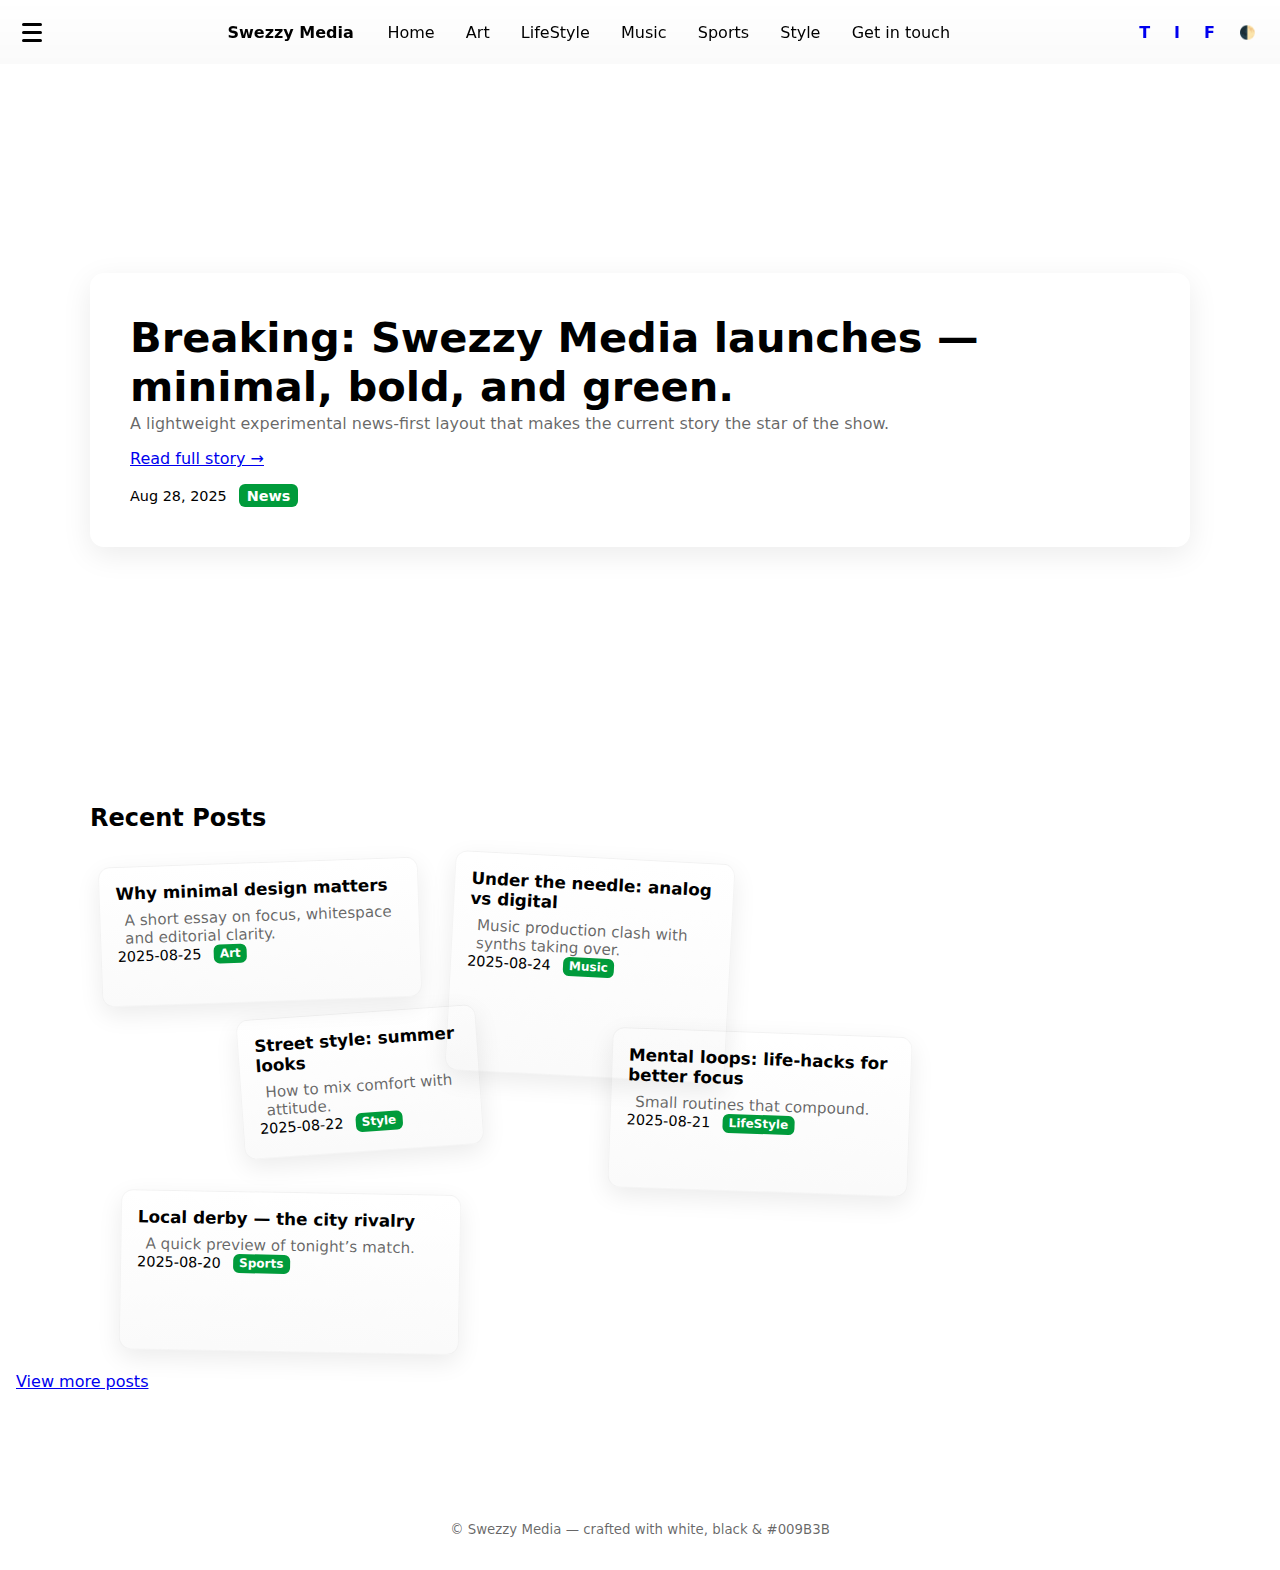
<file: index.html>
<!doctype html>
<!-- Swezzy Media - Minimal news-first landing page (index.html) -->
<html lang="en">
<head>
  <meta charset="utf-8" />
  <meta name="viewport" content="width=device-width,initial-scale=1" />
  <title>Swezzy Media</title>
  <link rel="stylesheet" href="styles/style.css">
</head>
<body class="light"> <!-- default to light mode; JS will handle toggling -->
  <!-- Top navigation -->
  <header class="topbar">
    <button id="hamburger" aria-label="Open popular news" class="hamburger">
      <span></span><span></span><span></span>
    </button>

    <nav class="menu">
      <a href="index.html" class="logo">Swezzy Media</a>
      <ul class="menu-items">
        <li><a href="index.html">Home</a></li>
        <li><a href="art.html">Art</a></li>
        <li><a href="lifestyle.html">LifeStyle</a></li>
        <li><a href="music.html">Music</a></li>
        <li><a href="sports.html">Sports</a></li>
        <li><a href="style.html">Style</a></li>
        <li><a href="contact.html">Get in touch</a></li>
      </ul>
    </nav>

    <div class="top-actions">
      <!-- Social icons - replace href values with your actual account URLs -->
      <a class="social" href="#" data-name="twitter" title="Twitter" aria-label="Twitter">T</a>
      <a class="social" href="#" data-name="instagram" title="Instagram" aria-label="Instagram">I</a>
      <a class="social" href="#" data-name="facebook" title="Facebook" aria-label="Facebook">F</a>

      <!-- Theme toggle -->
      <button id="themeToggle" class="theme-toggle" aria-label="Toggle theme">🌓</button>
    </div>
  </header>

  <!-- Popular news panel (shown when hamburger clicked) -->
  <aside id="popularPanel" class="popular-panel hidden" aria-hidden="true">
    <h3>Popular</h3>
    <ul id="popularList">
      <!-- JS will inject popular items -->
    </ul>
  </aside>

  <!-- Main landing: full-screen current news -->
  <main>
    <section class="hero-news" id="hero">
      <!-- Star of the show: large article at center -->
      <article class="featured" id="featuredArticle">
        <div class="featured-text">
          <h1 class="featured-title">Breaking: Swezzy Media launches — minimal, bold, and green.</h1>
          <p class="lede">A lightweight experimental news-first layout that makes the current story the star of the show.</p>
          <a href="#" class="readmore">Read full story →</a>
        </div>
        <div class="featured-meta">
          <time datetime="2025-08-28">Aug 28, 2025</time>
          <span class="tag">News</span>
        </div>
      </article>
    </section>

    <!-- Recent posts: unique collage (not grid) -->
    <section class="recent" id="recent">
      <h2>Recent Posts</h2>
      <div class="collage" id="collage">
        <!-- JS will populate unique collage cards -->
      </div>
      <div class="view-all">
        <a href="index.html">View more posts</a>
      </div>
    </section>
  </main>

  <footer class="site-footer">
    <small>© Swezzy Media — crafted with white, black &amp; #009B3B</small>
  </footer>

  <script src="scripts/main.js"></script>
</body>
</html>
</file>
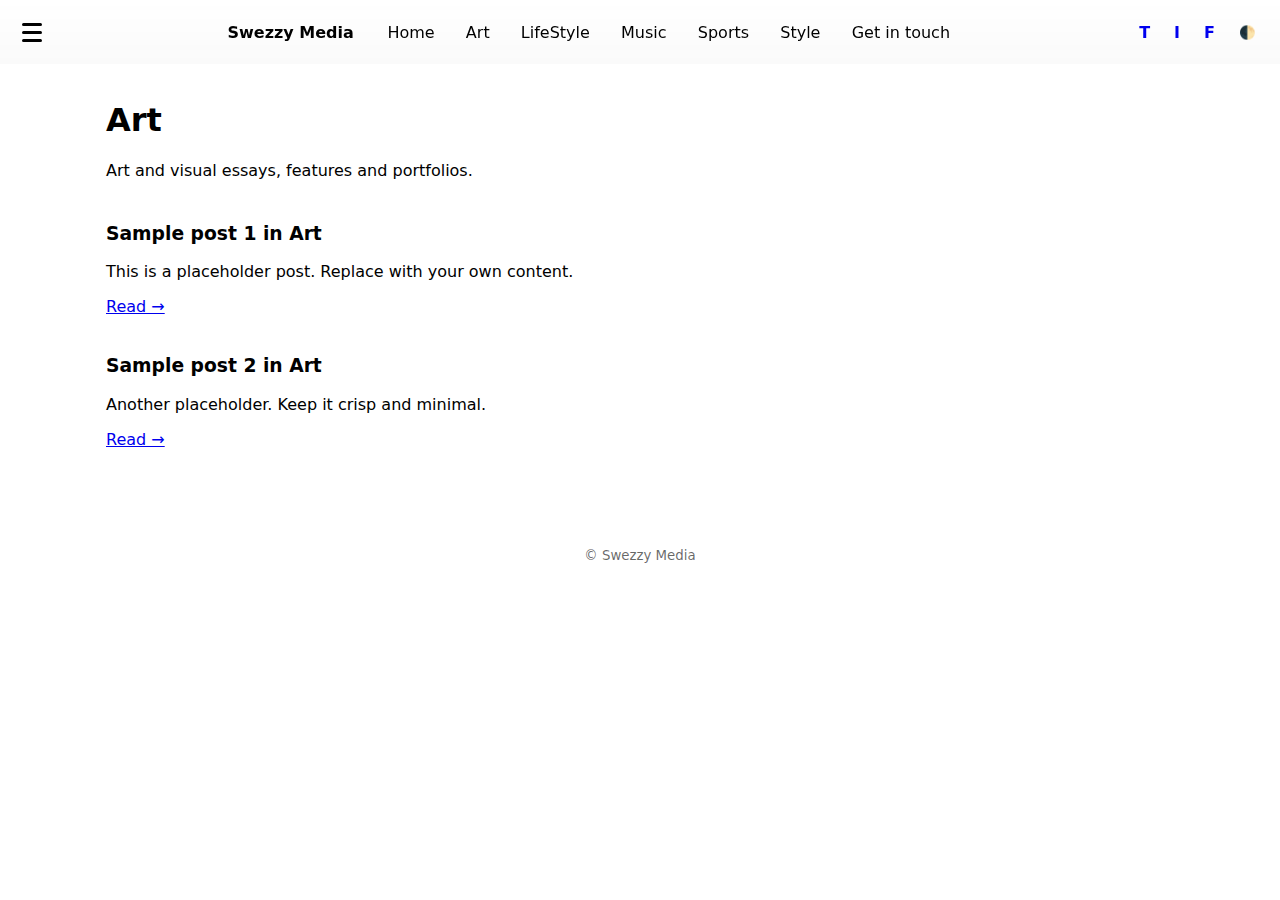
<file: art.html>
<!doctype html>
<!-- Art - Swezzy Media -->
<html lang="en">
<head>
  <meta charset="utf-8" />
  <meta name="viewport" content="width=device-width,initial-scale=1" />
  <title>Art — Swezzy Media</title>
  <link rel="stylesheet" href="styles/style.css">
</head>
<body class="light">
  <header class="topbar">
    <button id="hamburger" aria-label="Open popular news" class="hamburger">
      <span></span><span></span><span></span>
    </button>

    <nav class="menu">
      <a href="index.html" class="logo">Swezzy Media</a>
      <ul class="menu-items">
        <li><a href="index.html">Home</a></li>
        <li><a href="art.html">Art</a></li>
        <li><a href="lifestyle.html">LifeStyle</a></li>
        <li><a href="music.html">Music</a></li>
        <li><a href="sports.html">Sports</a></li>
        <li><a href="style.html">Style</a></li>
        <li><a href="contact.html">Get in touch</a></li>
      </ul>
    </nav>

    <div class="top-actions">
      <a class="social" href="#" data-name="twitter" title="Twitter">T</a>
      <a class="social" href="#" data-name="instagram" title="Instagram">I</a>
      <a class="social" href="#" data-name="facebook" title="Facebook">F</a>
      <button id="themeToggle" class="theme-toggle" aria-label="Toggle theme">🌓</button>
    </div>
  </header>

  <main class="content-page">
    <section class="page-hero">
      <h1>Art</h1>
      <p class="page-excerpt">Art and visual essays, features and portfolios.</p>
    </section>

    <section class="posts-list">
      <article class="post">
        <h3>Sample post 1 in Art</h3>
        <p>This is a placeholder post. Replace with your own content.</p>
        <a href="#" class="readmore">Read →</a>
      </article>

      <article class="post">
        <h3>Sample post 2 in Art</h3>
        <p>Another placeholder. Keep it crisp and minimal.</p>
        <a href="#" class="readmore">Read →</a>
      </article>
    </section>
  </main>

  <footer class="site-footer">
    <small>© Swezzy Media</small>
  </footer>

  <script src="scripts/main.js"></script>
</body>
</html>
</file>
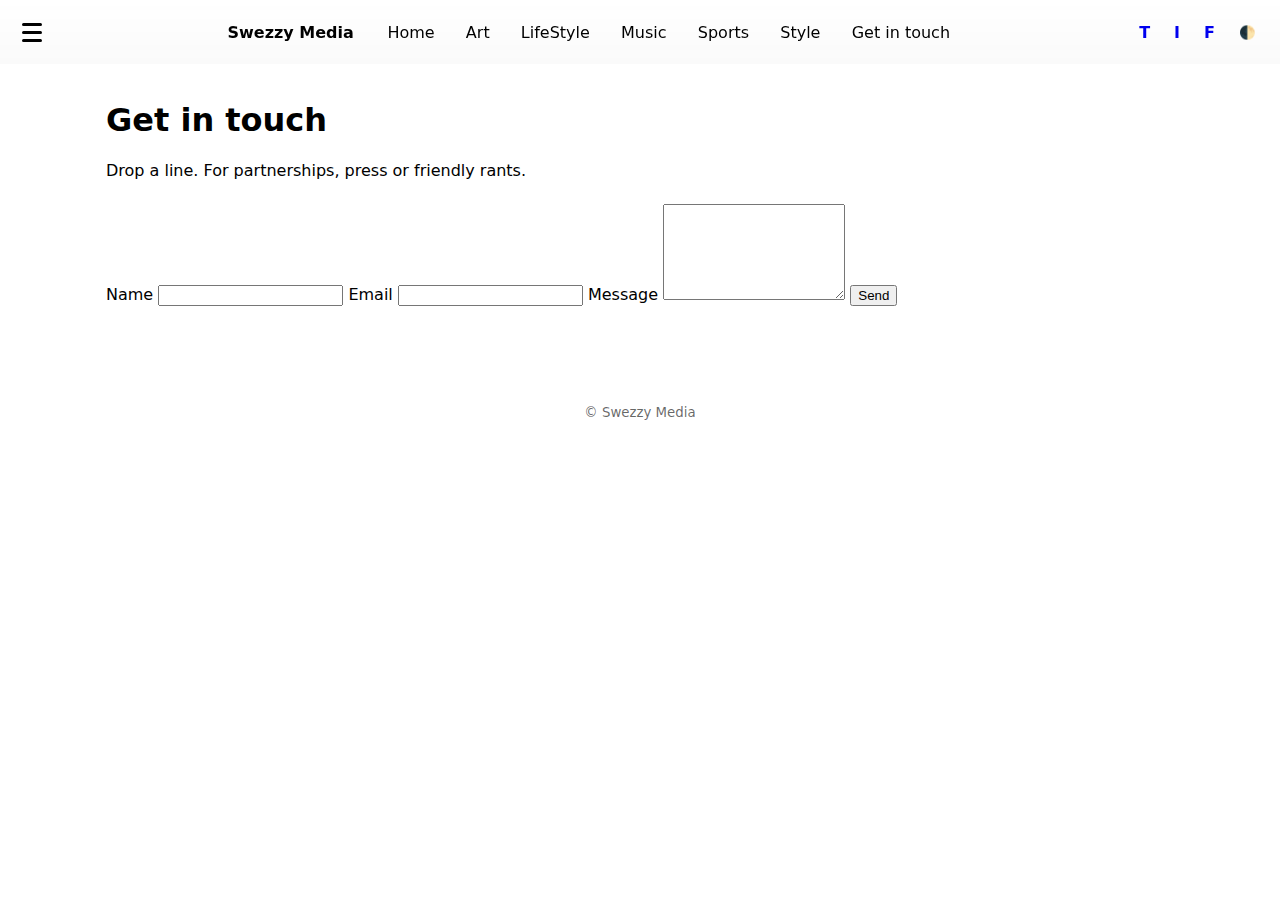
<file: contact.html>
<!doctype html>
<!-- Get in touch - Swezzy Media -->
<html lang="en">
<head>
  <meta charset="utf-8" />
  <meta name="viewport" content="width=device-width,initial-scale=1" />
  <title>Get in touch — Swezzy Media</title>
  <link rel="stylesheet" href="styles/style.css">
</head>
<body class="light">
  <header class="topbar">
    <button id="hamburger" aria-label="Open popular news" class="hamburger">
      <span></span><span></span><span></span>
    </button>

    <nav class="menu">
      <a href="index.html" class="logo">Swezzy Media</a>
      <ul class="menu-items">
        <li><a href="index.html">Home</a></li>
        <li><a href="art.html">Art</a></li>
        <li><a href="lifestyle.html">LifeStyle</a></li>
        <li><a href="music.html">Music</a></li>
        <li><a href="sports.html">Sports</a></li>
        <li><a href="style.html">Style</a></li>
        <li><a href="contact.html">Get in touch</a></li>
      </ul>
    </nav>

    <div class="top-actions">
      <a class="social" href="#" data-name="twitter" title="Twitter">T</a>
      <a class="social" href="#" data-name="instagram" title="Instagram">I</a>
      <a class="social" href="#" data-name="facebook" title="Facebook">F</a>
      <button id="themeToggle" class="theme-toggle" aria-label="Toggle theme">🌓</button>
    </div>
  </header>

  <main class="content-page">
    <section class="page-hero">
      <h1>Get in touch</h1>
      <p class="page-excerpt">Drop a line. For partnerships, press or friendly rants.</p>
    </section>

    <section class="contact-form">
      <form onsubmit="event.preventDefault(); alert('Thanks — replace this with real form handling.');">
        <label>
          Name
          <input type="text" name="name" required>
        </label>
        <label>
          Email
          <input type="email" name="email" required>
        </label>
        <label>
          Message
          <textarea name="message" rows="6" required></textarea>
        </label>
        <button type="submit" class="btn">Send</button>
      </form>
    </section>
  </main>

  <footer class="site-footer">
    <small>© Swezzy Media</small>
  </footer>

  <script src="scripts/main.js"></script>
</body>
</html>
</file>
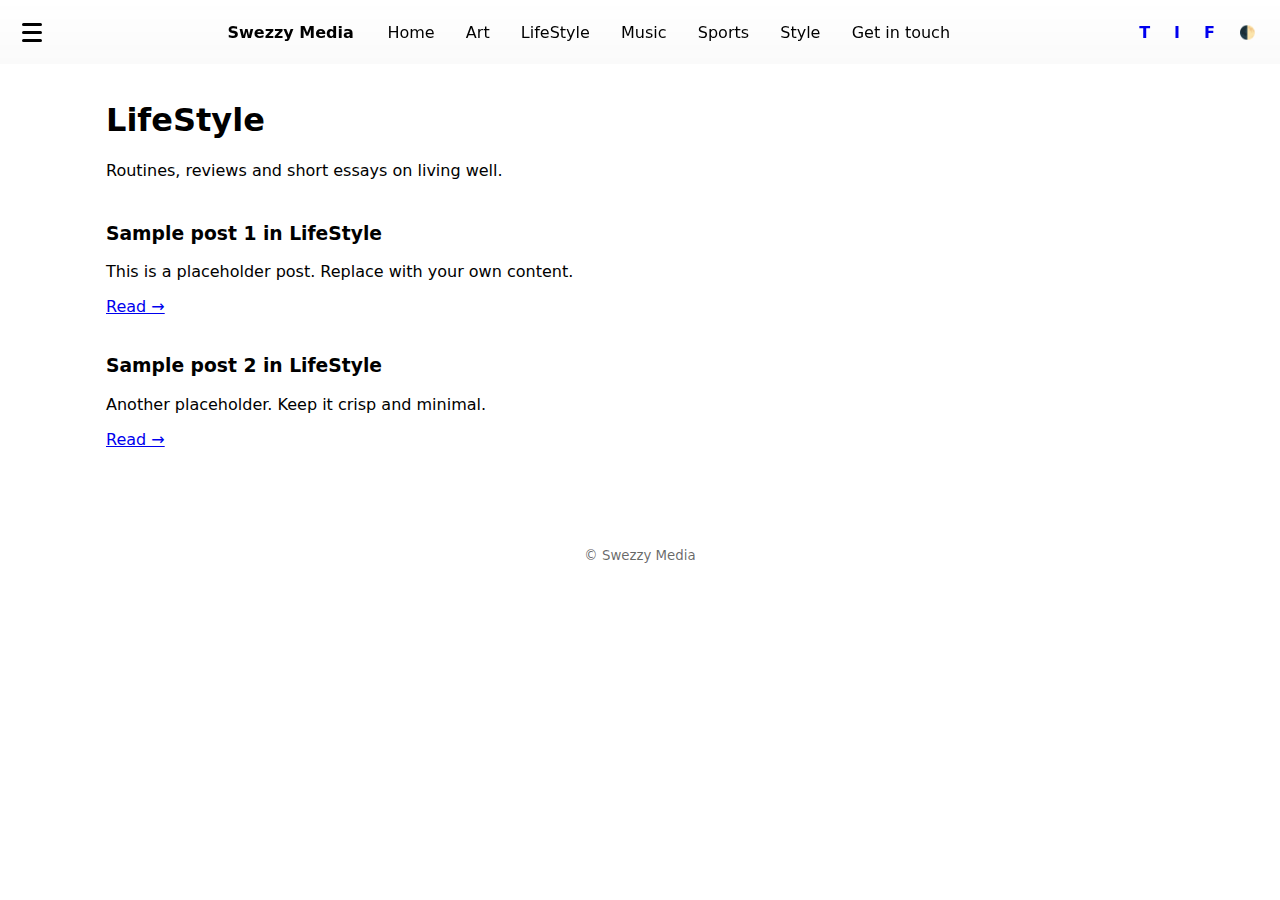
<file: lifestyle.html>
<!doctype html>
<!-- LifeStyle - Swezzy Media -->
<html lang="en">
<head>
  <meta charset="utf-8" />
  <meta name="viewport" content="width=device-width,initial-scale=1" />
  <title>LifeStyle — Swezzy Media</title>
  <link rel="stylesheet" href="styles/style.css">
</head>
<body class="light">
  <header class="topbar">
    <button id="hamburger" aria-label="Open popular news" class="hamburger">
      <span></span><span></span><span></span>
    </button>

    <nav class="menu">
      <a href="index.html" class="logo">Swezzy Media</a>
      <ul class="menu-items">
        <li><a href="index.html">Home</a></li>
        <li><a href="art.html">Art</a></li>
        <li><a href="lifestyle.html">LifeStyle</a></li>
        <li><a href="music.html">Music</a></li>
        <li><a href="sports.html">Sports</a></li>
        <li><a href="style.html">Style</a></li>
        <li><a href="contact.html">Get in touch</a></li>
      </ul>
    </nav>

    <div class="top-actions">
      <a class="social" href="#" data-name="twitter" title="Twitter">T</a>
      <a class="social" href="#" data-name="instagram" title="Instagram">I</a>
      <a class="social" href="#" data-name="facebook" title="Facebook">F</a>
      <button id="themeToggle" class="theme-toggle" aria-label="Toggle theme">🌓</button>
    </div>
  </header>

  <main class="content-page">
    <section class="page-hero">
      <h1>LifeStyle</h1>
      <p class="page-excerpt">Routines, reviews and short essays on living well.</p>
    </section>

    <section class="posts-list">
      <article class="post">
        <h3>Sample post 1 in LifeStyle</h3>
        <p>This is a placeholder post. Replace with your own content.</p>
        <a href="#" class="readmore">Read →</a>
      </article>

      <article class="post">
        <h3>Sample post 2 in LifeStyle</h3>
        <p>Another placeholder. Keep it crisp and minimal.</p>
        <a href="#" class="readmore">Read →</a>
      </article>
    </section>
  </main>

  <footer class="site-footer">
    <small>© Swezzy Media</small>
  </footer>

  <script src="scripts/main.js"></script>
</body>
</html>
</file>
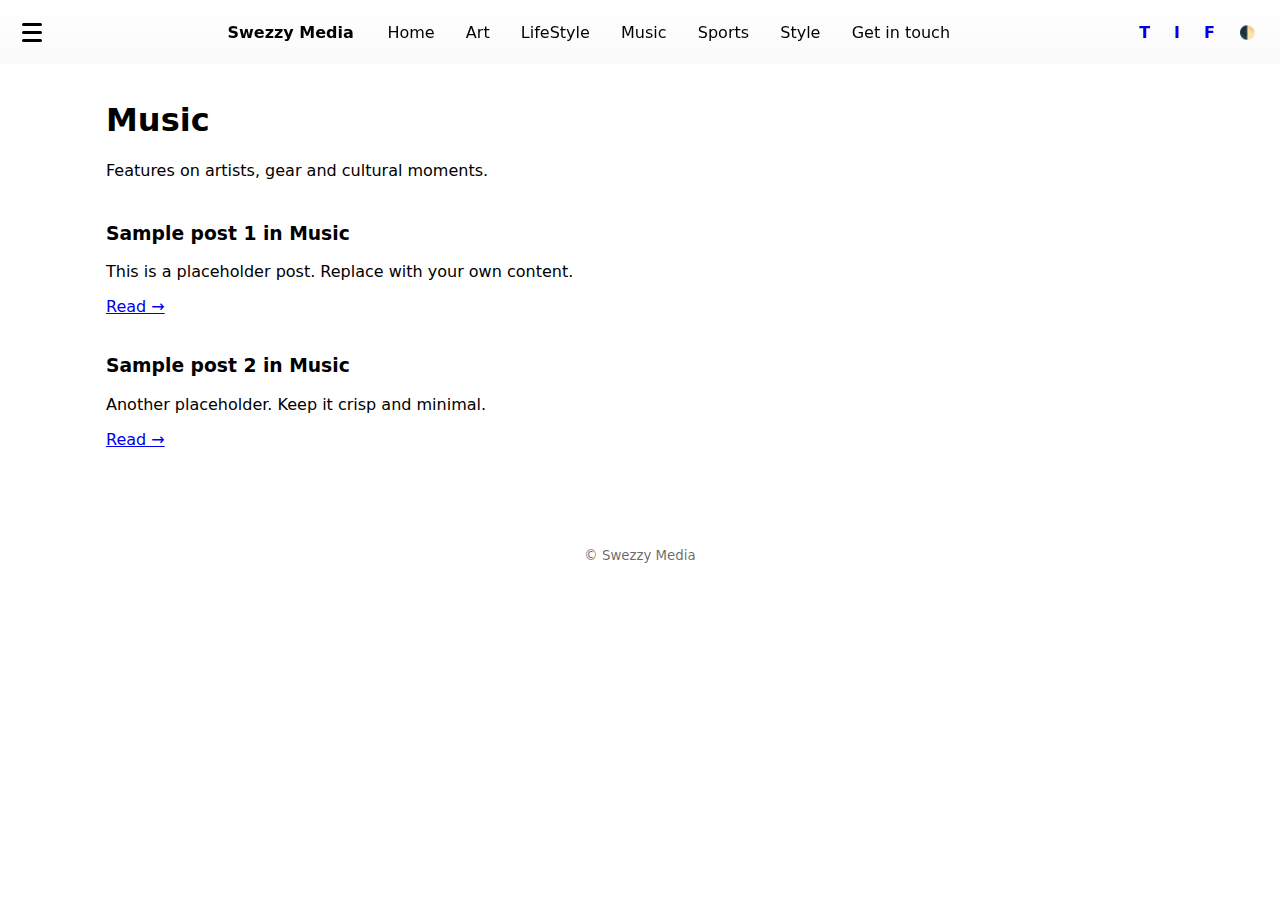
<file: music.html>
<!doctype html>
<!-- Music - Swezzy Media -->
<html lang="en">
<head>
  <meta charset="utf-8" />
  <meta name="viewport" content="width=device-width,initial-scale=1" />
  <title>Music — Swezzy Media</title>
  <link rel="stylesheet" href="styles/style.css">
</head>
<body class="light">
  <header class="topbar">
    <button id="hamburger" aria-label="Open popular news" class="hamburger">
      <span></span><span></span><span></span>
    </button>

    <nav class="menu">
      <a href="index.html" class="logo">Swezzy Media</a>
      <ul class="menu-items">
        <li><a href="index.html">Home</a></li>
        <li><a href="art.html">Art</a></li>
        <li><a href="lifestyle.html">LifeStyle</a></li>
        <li><a href="music.html">Music</a></li>
        <li><a href="sports.html">Sports</a></li>
        <li><a href="style.html">Style</a></li>
        <li><a href="contact.html">Get in touch</a></li>
      </ul>
    </nav>

    <div class="top-actions">
      <a class="social" href="#" data-name="twitter" title="Twitter">T</a>
      <a class="social" href="#" data-name="instagram" title="Instagram">I</a>
      <a class="social" href="#" data-name="facebook" title="Facebook">F</a>
      <button id="themeToggle" class="theme-toggle" aria-label="Toggle theme">🌓</button>
    </div>
  </header>

  <main class="content-page">
    <section class="page-hero">
      <h1>Music</h1>
      <p class="page-excerpt">Features on artists, gear and cultural moments.</p>
    </section>

    <section class="posts-list">
      <article class="post">
        <h3>Sample post 1 in Music</h3>
        <p>This is a placeholder post. Replace with your own content.</p>
        <a href="#" class="readmore">Read →</a>
      </article>

      <article class="post">
        <h3>Sample post 2 in Music</h3>
        <p>Another placeholder. Keep it crisp and minimal.</p>
        <a href="#" class="readmore">Read →</a>
      </article>
    </section>
  </main>

  <footer class="site-footer">
    <small>© Swezzy Media</small>
  </footer>

  <script src="scripts/main.js"></script>
</body>
</html>
</file>
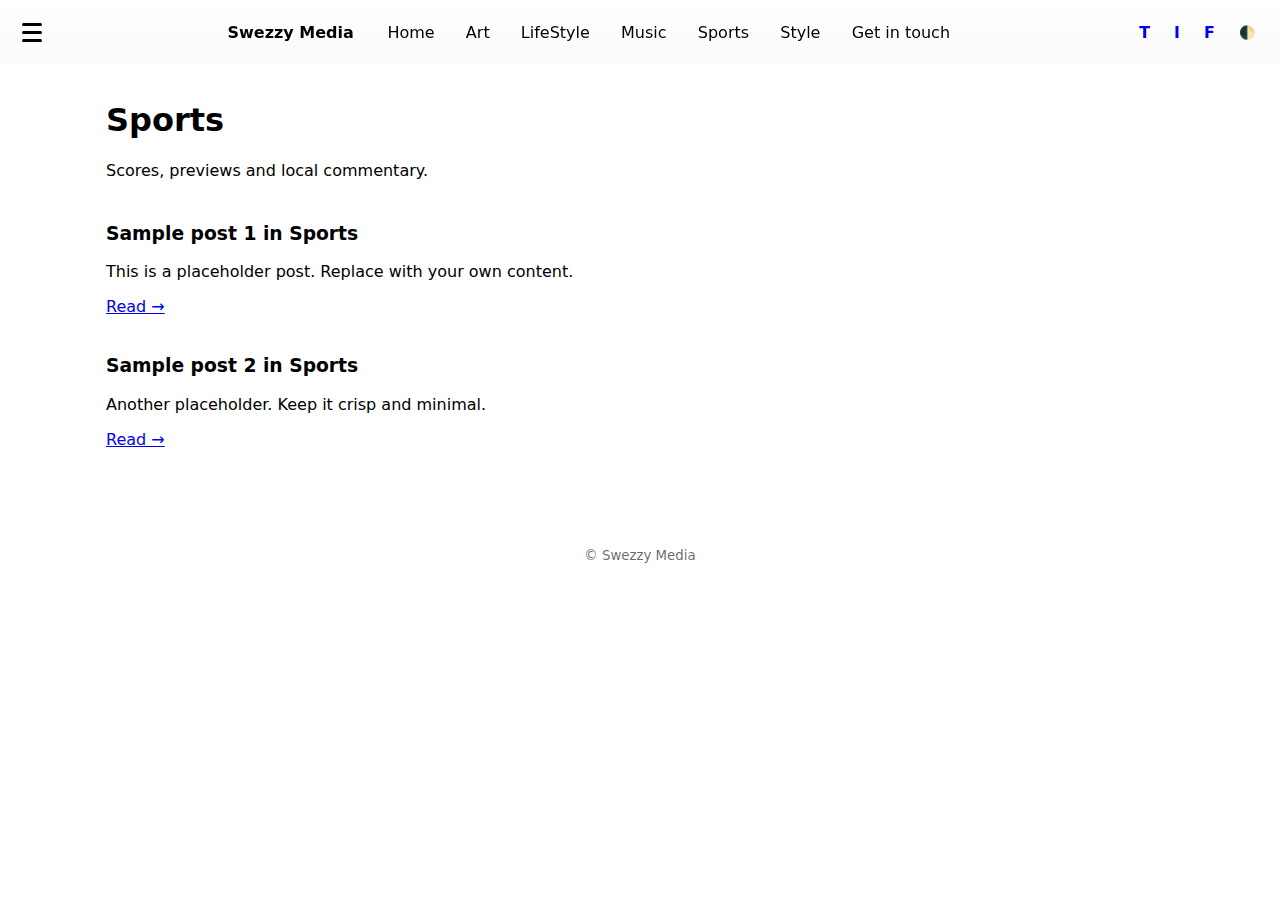
<file: sports.html>
<!doctype html>
<!-- Sports - Swezzy Media -->
<html lang="en">
<head>
  <meta charset="utf-8" />
  <meta name="viewport" content="width=device-width,initial-scale=1" />
  <title>Sports — Swezzy Media</title>
  <link rel="stylesheet" href="styles/style.css">
</head>
<body class="light">
  <header class="topbar">
    <button id="hamburger" aria-label="Open popular news" class="hamburger">
      <span></span><span></span><span></span>
    </button>

    <nav class="menu">
      <a href="index.html" class="logo">Swezzy Media</a>
      <ul class="menu-items">
        <li><a href="index.html">Home</a></li>
        <li><a href="art.html">Art</a></li>
        <li><a href="lifestyle.html">LifeStyle</a></li>
        <li><a href="music.html">Music</a></li>
        <li><a href="sports.html">Sports</a></li>
        <li><a href="style.html">Style</a></li>
        <li><a href="contact.html">Get in touch</a></li>
      </ul>
    </nav>

    <div class="top-actions">
      <a class="social" href="#" data-name="twitter" title="Twitter">T</a>
      <a class="social" href="#" data-name="instagram" title="Instagram">I</a>
      <a class="social" href="#" data-name="facebook" title="Facebook">F</a>
      <button id="themeToggle" class="theme-toggle" aria-label="Toggle theme">🌓</button>
    </div>
  </header>

  <main class="content-page">
    <section class="page-hero">
      <h1>Sports</h1>
      <p class="page-excerpt">Scores, previews and local commentary.</p>
    </section>

    <section class="posts-list">
      <article class="post">
        <h3>Sample post 1 in Sports</h3>
        <p>This is a placeholder post. Replace with your own content.</p>
        <a href="#" class="readmore">Read →</a>
      </article>

      <article class="post">
        <h3>Sample post 2 in Sports</h3>
        <p>Another placeholder. Keep it crisp and minimal.</p>
        <a href="#" class="readmore">Read →</a>
      </article>
    </section>
  </main>

  <footer class="site-footer">
    <small>© Swezzy Media</small>
  </footer>

  <script src="scripts/main.js"></script>
</body>
</html>
</file>
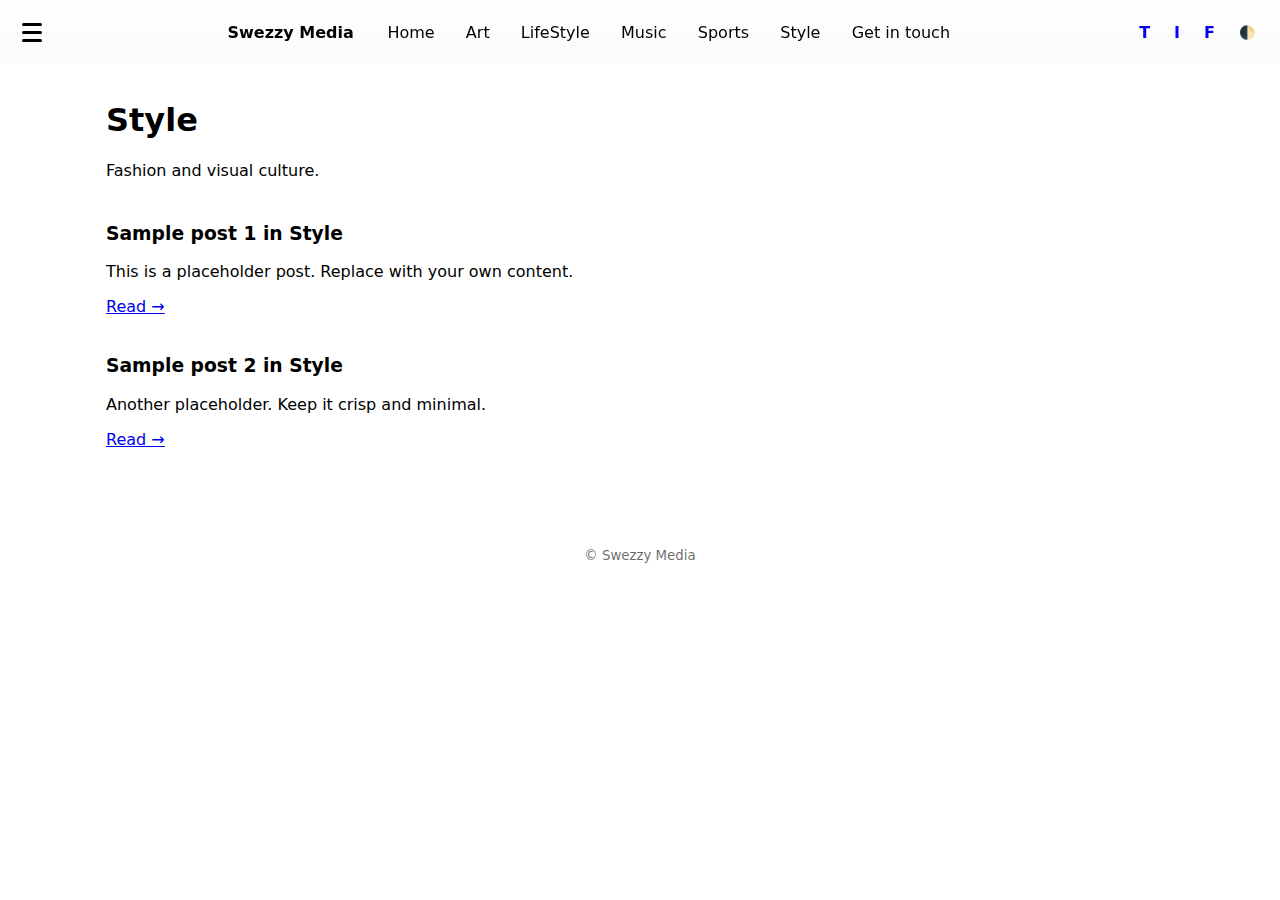
<file: style.html>
<!doctype html>
<!-- Style - Swezzy Media -->
<html lang="en">
<head>
  <meta charset="utf-8" />
  <meta name="viewport" content="width=device-width,initial-scale=1" />
  <title>Style — Swezzy Media</title>
  <link rel="stylesheet" href="styles/style.css">
</head>
<body class="light">
  <header class="topbar">
    <button id="hamburger" aria-label="Open popular news" class="hamburger">
      <span></span><span></span><span></span>
    </button>

    <nav class="menu">
      <a href="index.html" class="logo">Swezzy Media</a>
      <ul class="menu-items">
        <li><a href="index.html">Home</a></li>
        <li><a href="art.html">Art</a></li>
        <li><a href="lifestyle.html">LifeStyle</a></li>
        <li><a href="music.html">Music</a></li>
        <li><a href="sports.html">Sports</a></li>
        <li><a href="style.html">Style</a></li>
        <li><a href="contact.html">Get in touch</a></li>
      </ul>
    </nav>

    <div class="top-actions">
      <a class="social" href="#" data-name="twitter" title="Twitter">T</a>
      <a class="social" href="#" data-name="instagram" title="Instagram">I</a>
      <a class="social" href="#" data-name="facebook" title="Facebook">F</a>
      <button id="themeToggle" class="theme-toggle" aria-label="Toggle theme">🌓</button>
    </div>
  </header>

  <main class="content-page">
    <section class="page-hero">
      <h1>Style</h1>
      <p class="page-excerpt">Fashion and visual culture.</p>
    </section>

    <section class="posts-list">
      <article class="post">
        <h3>Sample post 1 in Style</h3>
        <p>This is a placeholder post. Replace with your own content.</p>
        <a href="#" class="readmore">Read →</a>
      </article>

      <article class="post">
        <h3>Sample post 2 in Style</h3>
        <p>Another placeholder. Keep it crisp and minimal.</p>
        <a href="#" class="readmore">Read →</a>
      </article>
    </section>
  </main>

  <footer class="site-footer">
    <small>© Swezzy Media</small>
  </footer>

  <script src="scripts/main.js"></script>
</body>
</html>
</file>
<file: styles/style.css>
/* styles/style.css
   Swezzy Media — minimal, responsive. Uses only #FFFFFF, #000000, #009B3B
   Light mode: star of show (featured) is white. Dark mode: black.
*/

/* CSS variables for quick theme switching */
:root{
  --bg: #ffffff;
  --text: #000000;
  --accent: #009B3B;
  --featured-bg: #ffffff; /* star of the show in light mode */
  --muted: rgba(0,0,0,0.6);
  --max-width: 1100px;
  --gap: 1rem;
}

body.dark{
  --bg: #000000;
  --text: #ffffff;
  --accent: #009B3B;
  --featured-bg: #000000; /* star of the show in dark mode */
  --muted: rgba(255,255,255,0.6);
}

*{box-sizing:border-box}
html,body{height:100%}
body{
  margin:0;
  font-family: Inter, system-ui, -apple-system, "Segoe UI", Roboto, "Helvetica Neue", Arial;
  background:var(--bg);
  color:var(--text);
  -webkit-font-smoothing:antialiased;
  -moz-osx-font-smoothing:grayscale;
}

/* Topbar */
.topbar{
  position:fixed;
  top:0;
  left:0;
  right:0;
  height:64px;
  display:flex;
  align-items:center;
  justify-content:space-between;
  padding:0 1rem;
  gap:var(--gap);
  z-index:40;
  background:linear-gradient(to bottom, rgba(0,0,0,0.0), rgba(0,0,0,0.02));
}

/* hamburger left */
.hamburger{
  width:40px;height:40px;border-radius:8px;border:0;background:transparent;display:flex;flex-direction:column;justify-content:center;gap:5px;cursor:pointer;
}
.hamburger span{display:block;height:3px;border-radius:2px;background:var(--text);width:20px}

/* menu */
.menu{display:flex;align-items:center;gap:1rem}
.logo{font-weight:700;text-decoration:none;color:var(--text);margin-right:0.5rem}
.menu-items{list-style:none;margin:0;padding:0;display:flex;gap:0.75rem;align-items:center}
.menu-items a{color:var(--text);text-decoration:none;padding:0.5rem 0.6rem;border-radius:6px}
.menu-items a:hover{background:rgba(0,0,0,0.05)}

.top-actions{display:flex;align-items:center;gap:0.5rem}
.social{text-decoration:none;padding:0.5rem;border-radius:6px;font-weight:700}
.theme-toggle{border:0;background:transparent;padding:0.5rem;cursor:pointer}

/* Popular panel */
.popular-panel{
  position:fixed;left:1rem;top:72px;width:320px;max-height:70vh;padding:1rem;border-radius:12px;box-shadow:0 10px 30px rgba(0,0,0,0.12);background:var(--featured-bg);color:var(--text);z-index:50;overflow:auto;
}
.popular-panel.hidden{display:none}
.popular-panel h3{margin-top:0}
.popular-panel ul{padding-left:1rem}

/* Hero / featured article */
.hero-news{height:84vh;display:flex;align-items:center;justify-content:center;padding-top:64px}
.featured{
  width:min(var(--max-width),95%);
  background:linear-gradient(180deg, rgba(0,0,0,0.02), transparent);
  border-radius:14px;padding:2.5rem;display:flex;flex-direction:column;gap:1rem;align-items:flex-start;background:var(--featured-bg);color:var(--text);
  box-shadow:0 8px 30px rgba(0,0,0,0.08);
}
.featured-title{font-size:clamp(1.6rem, 3.5vw, 2.6rem);margin:0}
.lede{margin:0.2rem 0 1rem;color:var(--muted)}
.featured-meta{display:flex;gap:0.75rem;align-items:center;font-size:0.9rem}
.tag{background:var(--accent);color:#fff;padding:0.2rem 0.5rem;border-radius:6px;font-weight:600}

/* Recent posts collage - intentionally not a grid */
.recent{padding:3rem 1rem 6rem}
.recent h2{max-width:var(--max-width);margin:0 auto 1.25rem}
.collage{
  max-width:var(--max-width);margin:0 auto;min-height:360px;position:relative;padding:1.5rem 0;
  /* we will place absolutely positioned cards inside for a collage vibe */
}

/* Collage cards: variable sizes and positions */
.card{
  position:absolute;border-radius:12px;padding:1rem;box-shadow:0 8px 24px rgba(0,0,0,0.08);
  background:linear-gradient(180deg, rgba(255,255,255,0.02), rgba(0,0,0,0.02));
  border:1px solid rgba(0,0,0,0.04);
  width:260px;
}
.card h3{margin:0 0 0.5rem;font-size:1.05rem}
.card p{margin:0 0.5rem;color:var(--muted);font-size:0.95rem}
.card .tag{font-size:0.75rem;padding:0.15rem 0.4rem}

/* ensure accessibility on dark bg */
body.dark .card{background:linear-gradient(180deg, rgba(255,255,255,0.01), rgba(0,0,0,0.03))}

/* content page layout */
.content-page{padding:5rem 1rem 4rem;max-width:var(--max-width);margin:0 auto}
.page-hero{margin-bottom:1.5rem}
.posts-list{display:flex;flex-direction:column;gap:1.25rem}

/* footer */
.site-footer{padding:2rem 1rem;text-align:center;color:var(--muted)}

/* responsive tweaks */
@media (max-width:820px){
  .menu-items{display:none}
  .popular-panel{left:0;right:0;width:auto;border-radius:0}
  .hero-news{height:70vh;padding-top:64px}
  .card{width:200px}
}
</file>
